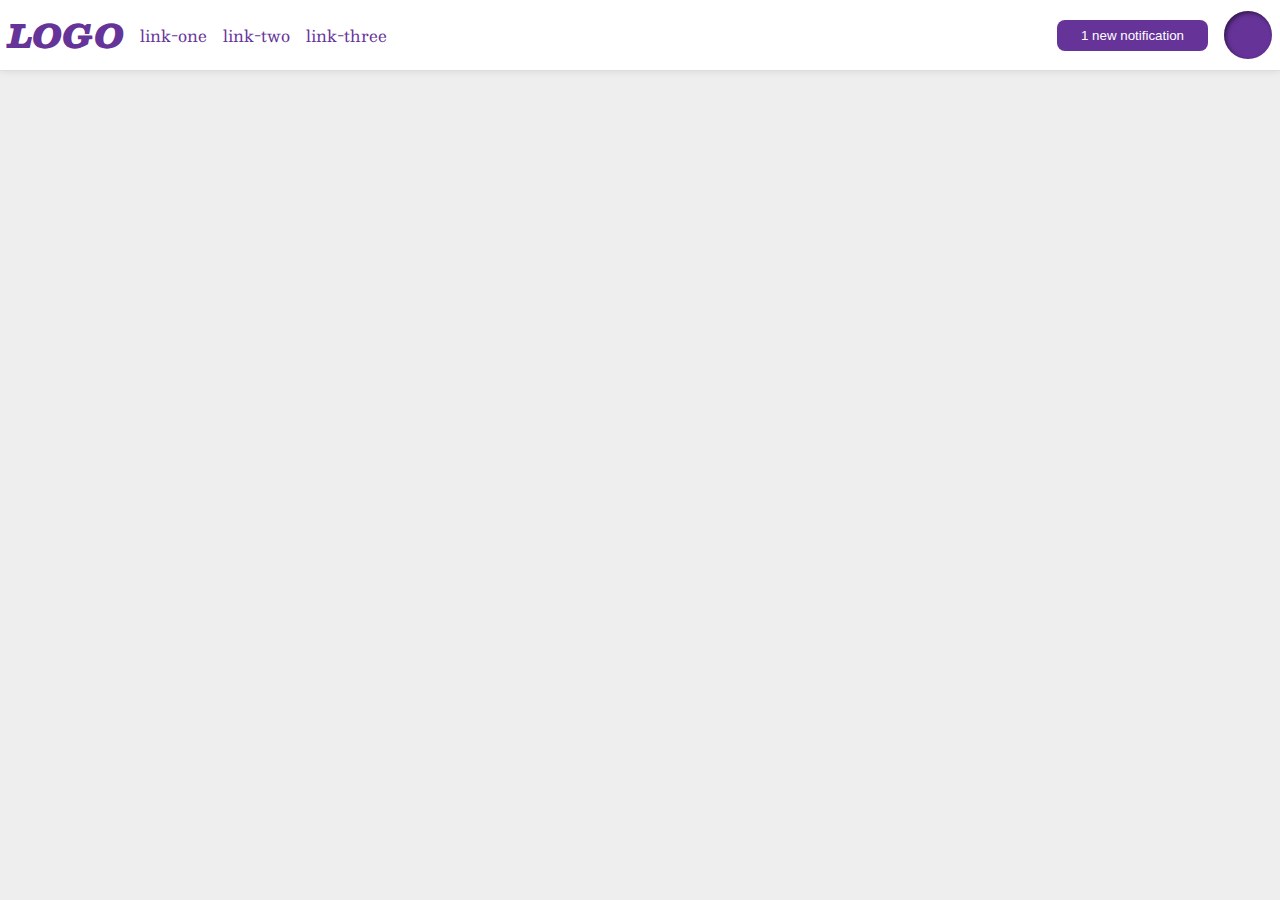
<file: flex/03-flex-header-2/index.html>
<!DOCTYPE html>
<html lang="en">
  <head>
    <meta charset="UTF-8">
    <meta http-equiv="X-UA-Compatible" content="IE=edge">
    <meta name="viewport" content="width=device-width, initial-scale=1.0">
    <title>Flex Header 2</title>
    <link rel="stylesheet" href="style.css">
  </head>
  <body>
    <div class="header">
      <div class="left">
        <div class="logo">
          LOGO
        </div>
        <ul class="links">
          <li><a href="google.com">link-one</a></li>
          <li><a href="google.com">link-two</a></li>
          <li><a href="google.com">link-three</a></li>
        </ul>
      </div>
      <div class="right">
        <button class="notifications">
          1 new notification
        </button>
        <div class="profile-image"></div>
      </div>
    </div>
  </body>
</html>
</file>
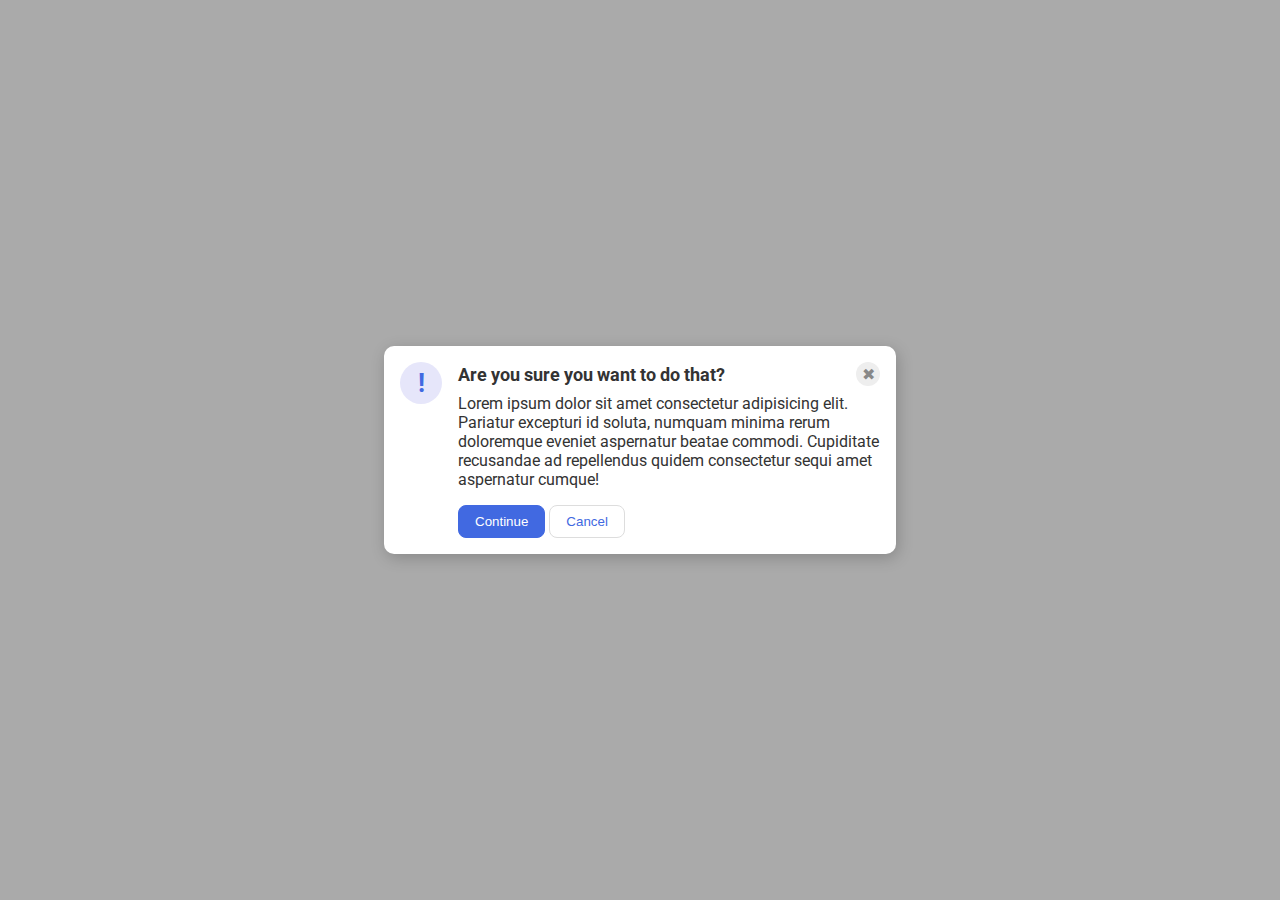
<file: flex/05-flex-modal/index.html>
<!DOCTYPE html>
<html lang="en">
  <head>
    <meta charset="UTF-8">
    <meta http-equiv="X-UA-Compatible" content="IE=edge">
    <meta name="viewport" content="width=device-width, initial-scale=1.0">
    <link rel="stylesheet" href="style.css">
    <title>Modal</title>
  </head>
  <body>
    <div class="modal">
      <div class="icon">!</div>
      <div class="container">
        <div class="header">Are you sure you want to do that?
          <div class="close-button">✖</div>
        </div>
        <div class="text">Lorem ipsum dolor sit amet consectetur adipisicing elit. Pariatur excepturi id soluta, numquam minima rerum doloremque eveniet aspernatur beatae commodi. Cupiditate recusandae ad repellendus quidem consectetur sequi amet aspernatur cumque!</div>
        <button class="continue">Continue</button>
        <button class="cancel">Cancel</button>
      </div>
    </div>
  </body>
</html>
</file>
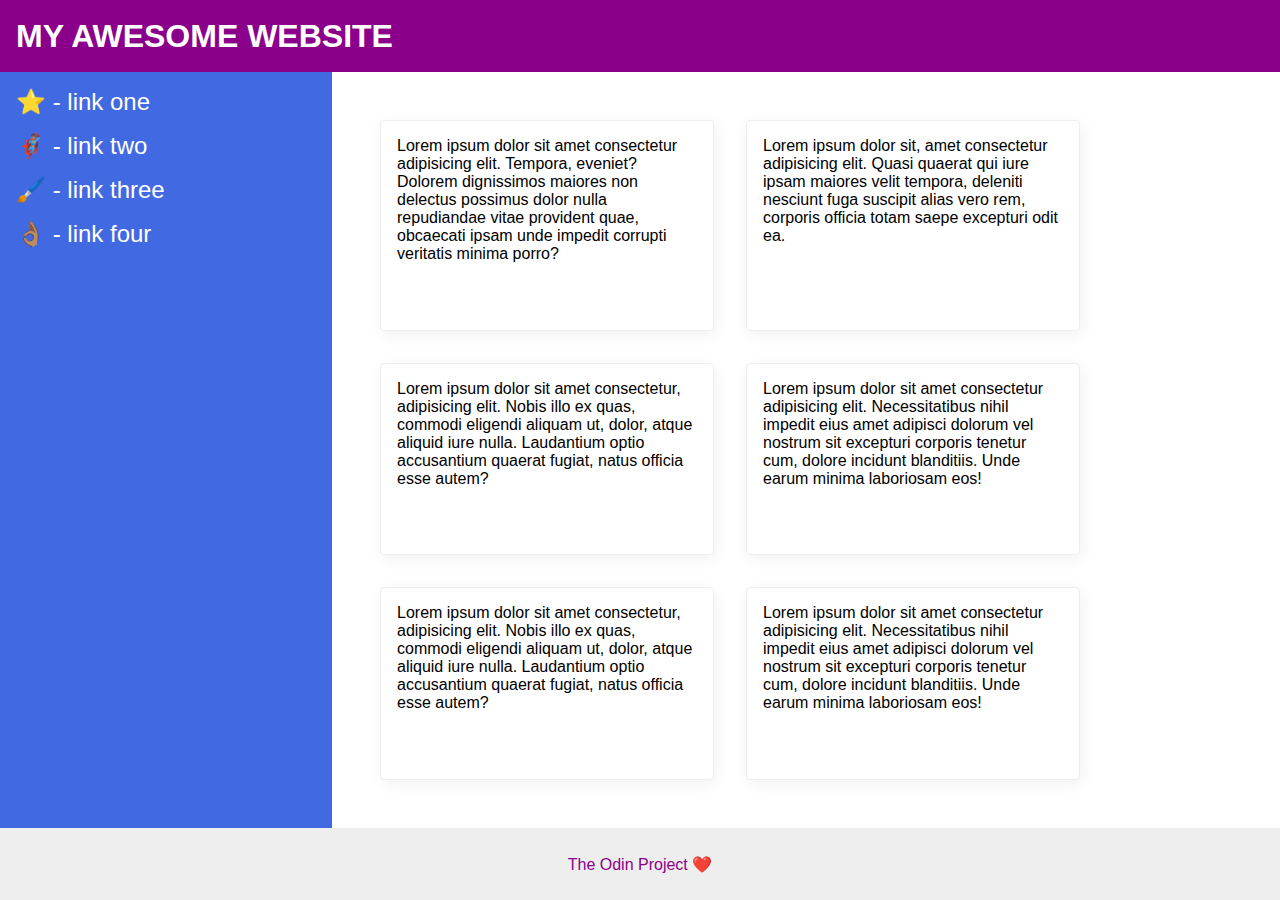
<file: flex/07-flex-layout-2/index.html>
<!DOCTYPE html>
<html lang="en">
  <head>
    <meta charset="UTF-8">
    <meta http-equiv="X-UA-Compatible" content="IE=edge">
    <meta name="viewport" content="width=device-width, initial-scale=1.0">
    <title>The Holy Grail</title>
    <link rel="stylesheet" href="style.css">
  </head>
  <body>
    <div class="header">
      MY AWESOME WEBSITE
    </div>
    <div class="body">
    <div class="sidebar">
      <ul>
        <li><a href="#">⭐ - link one</a></li>
        <li><a href="#">🦸🏽‍♂️ - link two</a></li>
        <li><a href="#">🖌️ - link three</a></li>
        <li><a href="#">👌🏽 - link four</a></li>
      </ul>
    </div>
    <div class="container">
    <div class="card">Lorem ipsum dolor sit amet consectetur adipisicing elit. Tempora, eveniet? Dolorem dignissimos maiores non delectus possimus dolor nulla repudiandae vitae provident quae, obcaecati ipsam unde impedit corrupti veritatis minima porro?</div>
    <div class="card">Lorem ipsum dolor sit, amet consectetur adipisicing elit. Quasi quaerat qui iure ipsam maiores velit tempora, deleniti nesciunt fuga suscipit alias vero rem, corporis officia totam saepe excepturi odit ea.</div>
    <div class="card">Lorem ipsum dolor sit amet consectetur, adipisicing elit. Nobis illo ex quas, commodi eligendi aliquam ut, dolor, atque aliquid iure nulla. Laudantium optio accusantium quaerat fugiat, natus officia esse autem?</div>
    <div class="card">Lorem ipsum dolor sit amet consectetur adipisicing elit. Necessitatibus nihil impedit eius amet adipisci dolorum vel nostrum sit excepturi corporis tenetur cum, dolore incidunt blanditiis. Unde earum minima laboriosam eos!</div>
    <div class="card">Lorem ipsum dolor sit amet consectetur, adipisicing elit. Nobis illo ex quas, commodi eligendi aliquam ut, dolor, atque aliquid iure nulla. Laudantium optio accusantium quaerat fugiat, natus officia esse autem?</div>
    <div class="card">Lorem ipsum dolor sit amet consectetur adipisicing elit. Necessitatibus nihil impedit eius amet adipisci dolorum vel nostrum sit excepturi corporis tenetur cum, dolore incidunt blanditiis. Unde earum minima laboriosam eos!</div>
    </div>
    </div>
    <div class="footer">
      The Odin Project ❤️
    </div>
  </body>
</html>
</file>
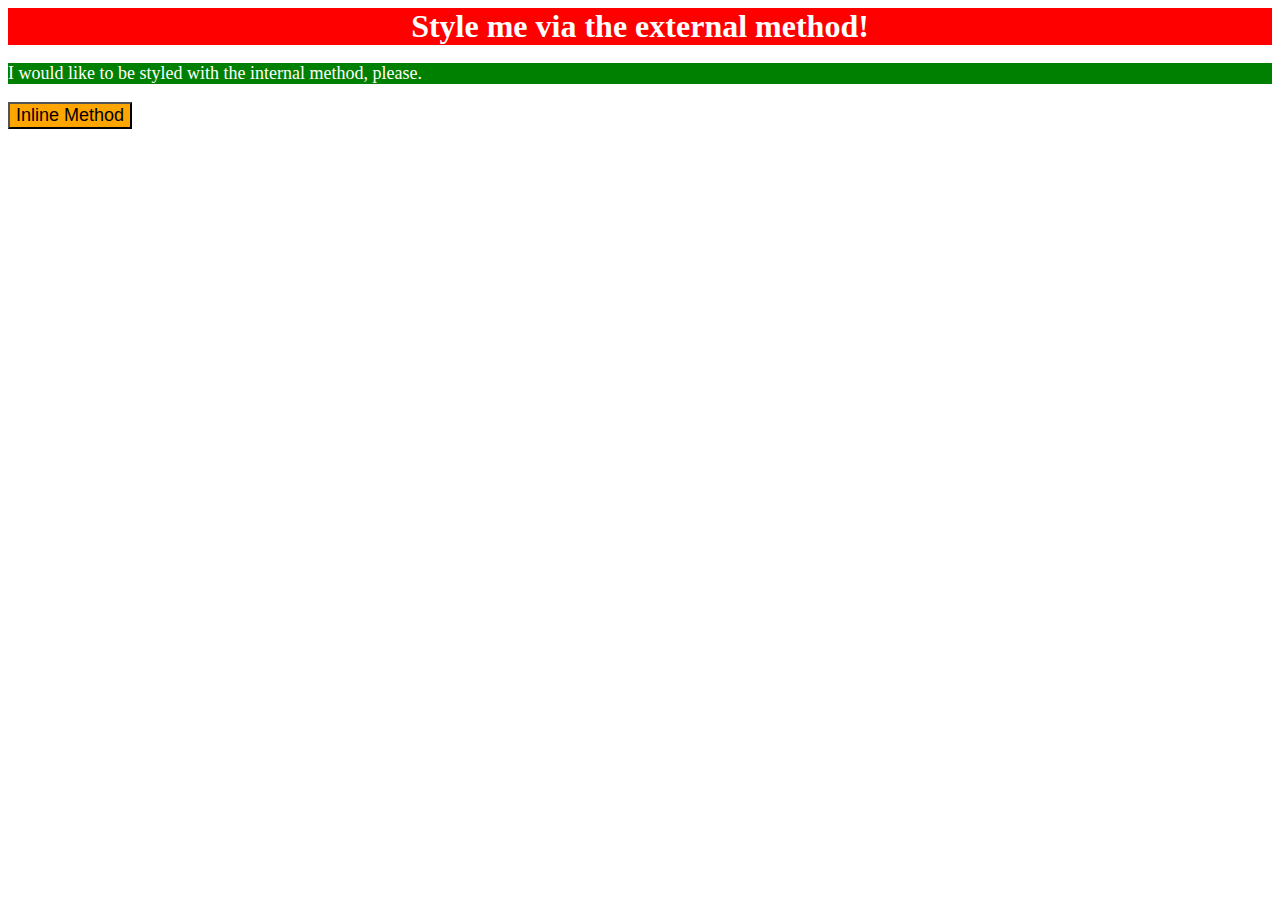
<file: foundations/01-css-methods/index.html>
<!DOCTYPE html>
<html lang="en">
  <head>
    <meta charset="UTF-8">
    <meta http-equiv="X-UA-Compatible" content="IE=edge">
    <meta name="viewport" content="width=device-width, initial-scale=1.0">
    <title>Methods for Adding CSS</title>
    <link rel="stylesheet" href="styles.css">
  </head>
  <style>
    p {
      color: white;
      background-color: green;
      font-size: 18px;
    }
  </style>
  <body>
    <div>Style me via the external method!</div>
    <p>I would like to be styled with the internal method, please.</p>
    <button style="background-color: orange; font-size: 18px">Inline Method</button>
  </body>
</html>
</file>
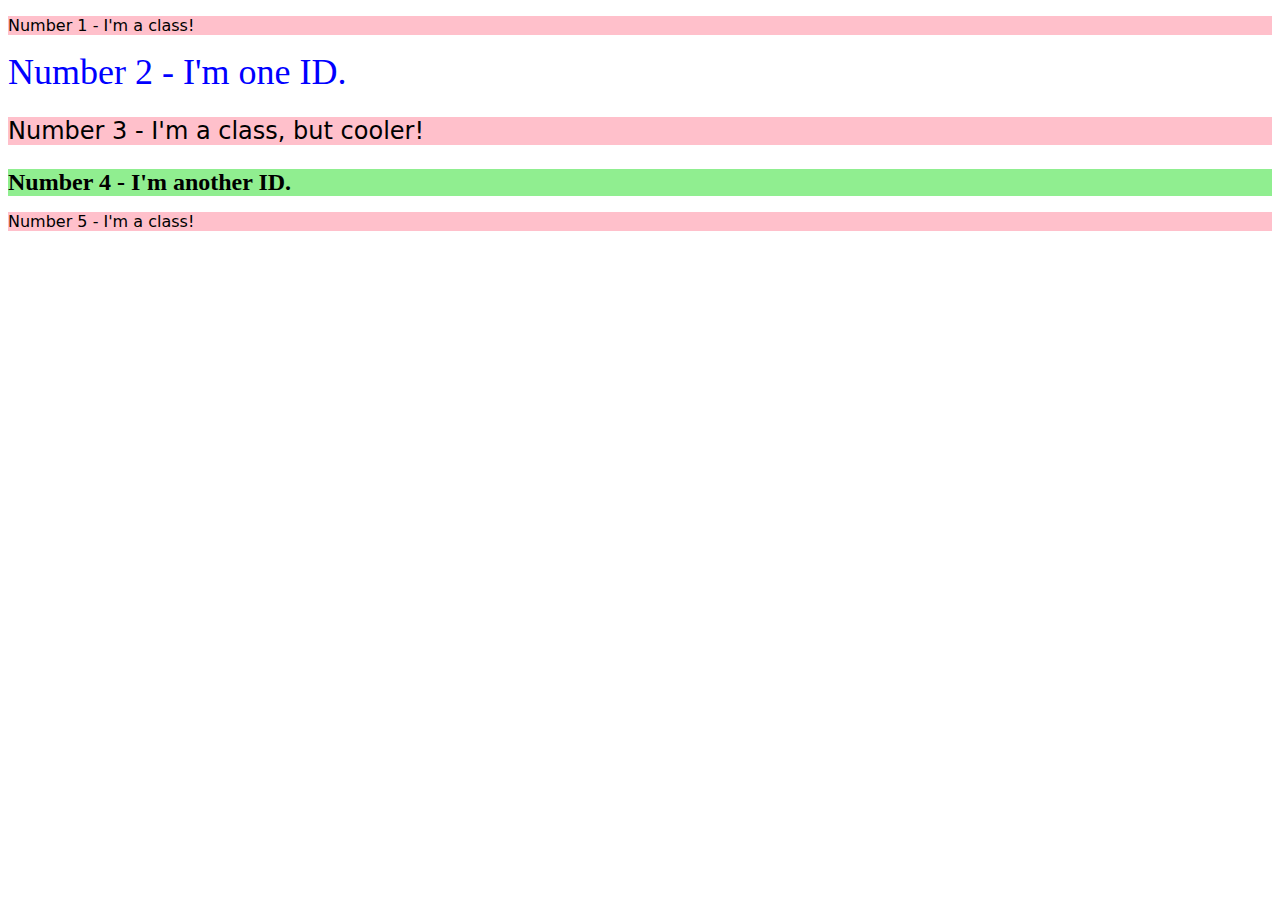
<file: foundations/02-class-id-selectors/index.html>
<!DOCTYPE html>
<html lang="en">
  <head>
    <meta charset="UTF-8">
    <meta http-equiv="X-UA-Compatible" content="IE=edge">
    <meta name="viewport" content="width=device-width, initial-scale=1.0">
    <title>Class and ID Selectors</title>
    <link rel="stylesheet" href="style.css">
  </head>
  <body>
    <p class="odd">Number 1 - I'm a class!</p>
    <div id="two">Number 2 - I'm one ID.</div>
    <p class="odd" id="third">Number 3 - I'm a class, but cooler!</p>
    <div id="fore">Number 4 - I'm another ID.</div>
    <p class="odd">Number 5 - I'm a class!</p>
  </body>
</html>
</file>
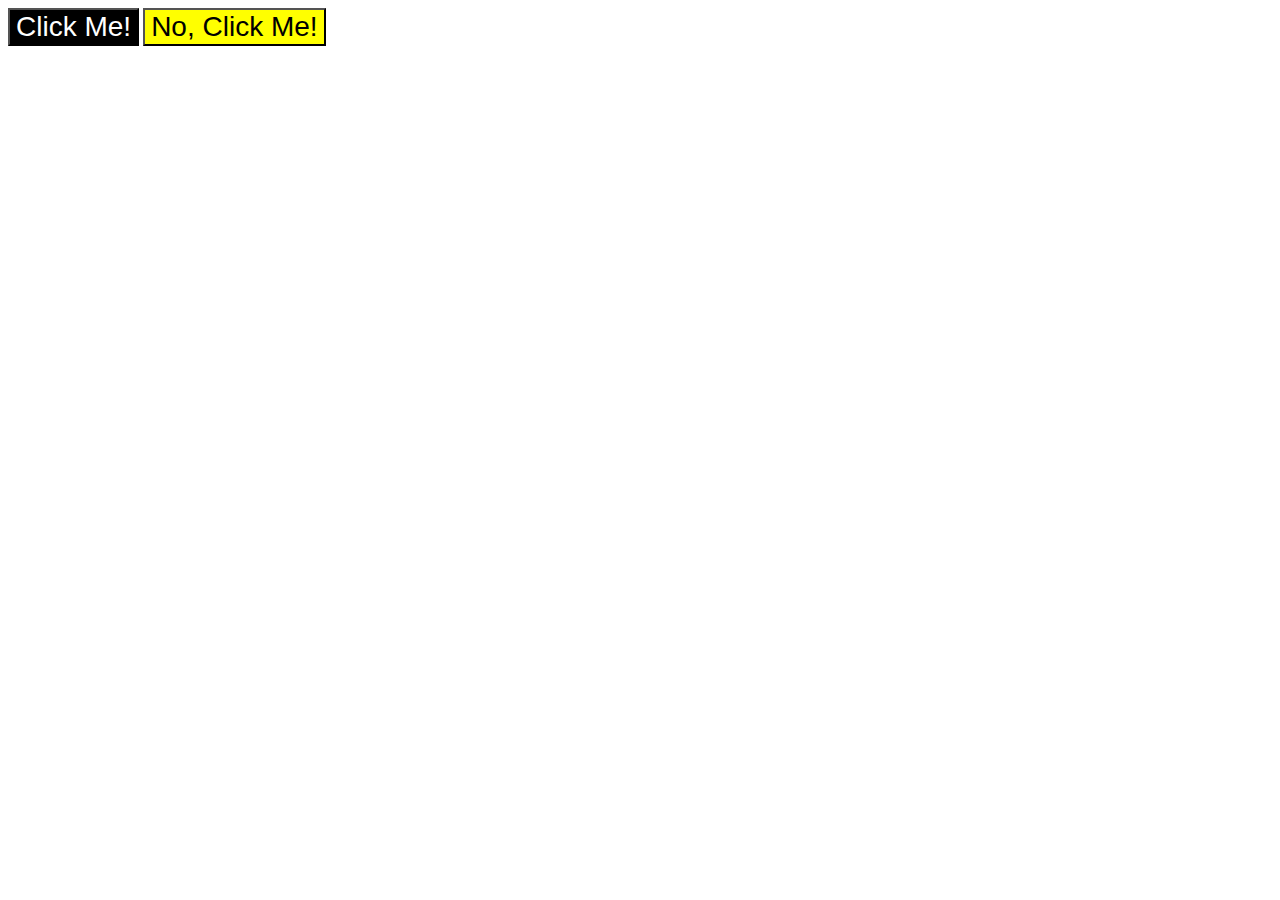
<file: foundations/03-grouping-selectors/index.html>
<!DOCTYPE html>
<html lang="en">
  <head>
    <meta charset="UTF-8">
    <meta http-equiv="X-UA-Compatible" content="IE=edge">
    <meta name="viewport" content="width=device-width, initial-scale=1.0">
    <title>Grouping Selectors</title>
    <link rel="stylesheet" href="style.css">
  </head>
  <body>
    <button class="bb">Click Me!</button>
    <button class="yb">No, Click Me!</button>
  </body>
</html>
</file>
<file: flex/03-flex-header-2/style.css>
/* this is some magical font-importing.  
you'll learn about it later. */
@import url('https://fonts.googleapis.com/css2?family=Besley:ital,wght@0,400;1,900&display=swap');

body {
  margin: 0;
  background: #eee;
  font-family: Besley, serif;
}

.header {
  background: white;
  border-bottom: 1px solid #ddd;
  box-shadow: 0 0 8px rgba(0,0,0,.1);
  display: flex;
  justify-content: space-between;
  padding: 8px;
}

.profile-image {
  background: rebeccapurple;
  box-shadow: inset 2px 2px 4px rgba(0,0,0,.5);
  border-radius: 50%;
  width: 48px;
  height:  48px;
}

.logo {
  color: rebeccapurple;
  font-size: 32px;
  font-weight: 900;
  font-style: italic;
}

button {
  border: none;
  border-radius: 8px;
  background: rebeccapurple;
  color: white;
  padding: 8px 24px;
}

a {
  /* this removes the line under our links */
  text-decoration: none;
  color: rebeccapurple;
}

ul {
  list-style-type: none;
  display: flex;
  margin: 0;
  padding: 0;
  gap: 16px;
}

.left, .right {
  display: flex;
  align-items: center;
  gap: 16px;
}
</file>
<file: flex/05-flex-modal/style.css>
@import url('https://fonts.googleapis.com/css2?family=Roboto:wght@400;700&display=swap');

html, body {
  height: 100%;
}

body {
  font-family: Roboto, sans-serif;
  margin: 0;
  background: #aaa;
  color: #333;
  /* I'll give you this one for free lol */
  display: flex;
  align-items: center;
  justify-content: center;
}

.modal {
  background: white;
  width: 480px;
  border-radius: 10px;
  box-shadow: 2px 4px 16px rgba(0,0,0,.2);
  display: flex;
  gap: 16px;
  padding: 16px;
}

.icon {
  color: royalblue;
  font-size: 26px;
  font-weight: 700;
  background: lavender;
  width: 42px;
  height: 42px;
  border-radius: 50%;
  display: flex;
  align-items: center;
  justify-content: center;
  flex-shrink: 0;
}

.header {
  display: flex;
  align-items: center;
  justify-content: space-between;
  font-size: 18px;
  font-weight: 700;
  margin-bottom: 8px;
}

.close-button {
  background: #eee;
  border-radius: 50%;
  color: #888;
  font-weight: 400;
  font-size: 16px;
  height: 24px;
  width: 24px;
  display: flex;
  align-items: center;
  justify-content: center;
}

button {
  padding: 8px 16px;
  border-radius: 8px;
}

button.continue {
  background: royalblue;
  border: 1px solid royalblue;
  color: white;
}

button.cancel {
  background: white;
  border: 1px solid #ddd;
  color: royalblue;
}

.text {
  margin-bottom: 16px;
}
</file>
<file: flex/07-flex-layout-2/style.css>
body {
  font-family: -apple-system, BlinkMacSystemFont, 'Segoe UI', Roboto, Oxygen, Ubuntu, Cantarell, 'Open Sans', 'Helvetica Neue', sans-serif;
  margin: 0;
  min-height: 100vh;
  display: flex;
  flex-direction: column;
}

.header {
  height: 72px;
  background: darkmagenta;
  color: white;
  display: flex;
  align-items: center;
  padding: 0 16px;
  font-size: 32px;
  font-weight: 900;
}

.footer {
  height: 72px;
  background: #eee;
  color: darkmagenta;
}

.sidebar {
  width: 300px;
  background: royalblue;
  flex-shrink: 0;
  padding: 16px;
}

.card {
  border: 1px solid #eee;
  box-shadow: 2px 4px 16px rgba(0,0,0,.06);
  border-radius: 4px;
}

.body {
  flex: 1;
  display: flex;
}

ul {
  list-style-type: none;
  margin: 0;
  padding: 0;
}

li {
  margin-bottom: 16px;
}

a {
  color: white;
  text-decoration: none;
  font-size: 24px;
}

.container {
  padding: 32px;
  display: flex;
  flex-wrap: wrap;
}

.card {
  padding: 16px;
  margin: 16px;
  width: 300px;
}

.footer {
  display: flex;
  align-items: center;
  justify-content: center;
}
</file>
<file: foundations/01-css-methods/styles.css>
/* styles.css */

div {
    color: white;
    background-color: red;
    font-size: 32px;
    font-weight: bold;
    text-align: center;
}
</file>
<file: foundations/02-class-id-selectors/style.css>
/* styles.css */

.odd {
    background-color: pink;
    font-family: Verdana, "DejaVu Sans", sans-serif;
}

#two {
    color: blue;
    font-size: 36px;
}

#third {
    font-size: 24px;
}

#fore {
    background-color: #90ee90;
    font-size: 24px;
    font-weight: bold;
}
</file>
<file: foundations/03-grouping-selectors/style.css>
.bb {
    background-color: black;
    color: white;
}

.yb {
    background-color: yellow;
}

.bb,
.yb {
    font-size: 28px;
    font-family: Helvetica, "Times New Roman", sans-serif;
}
</file>
